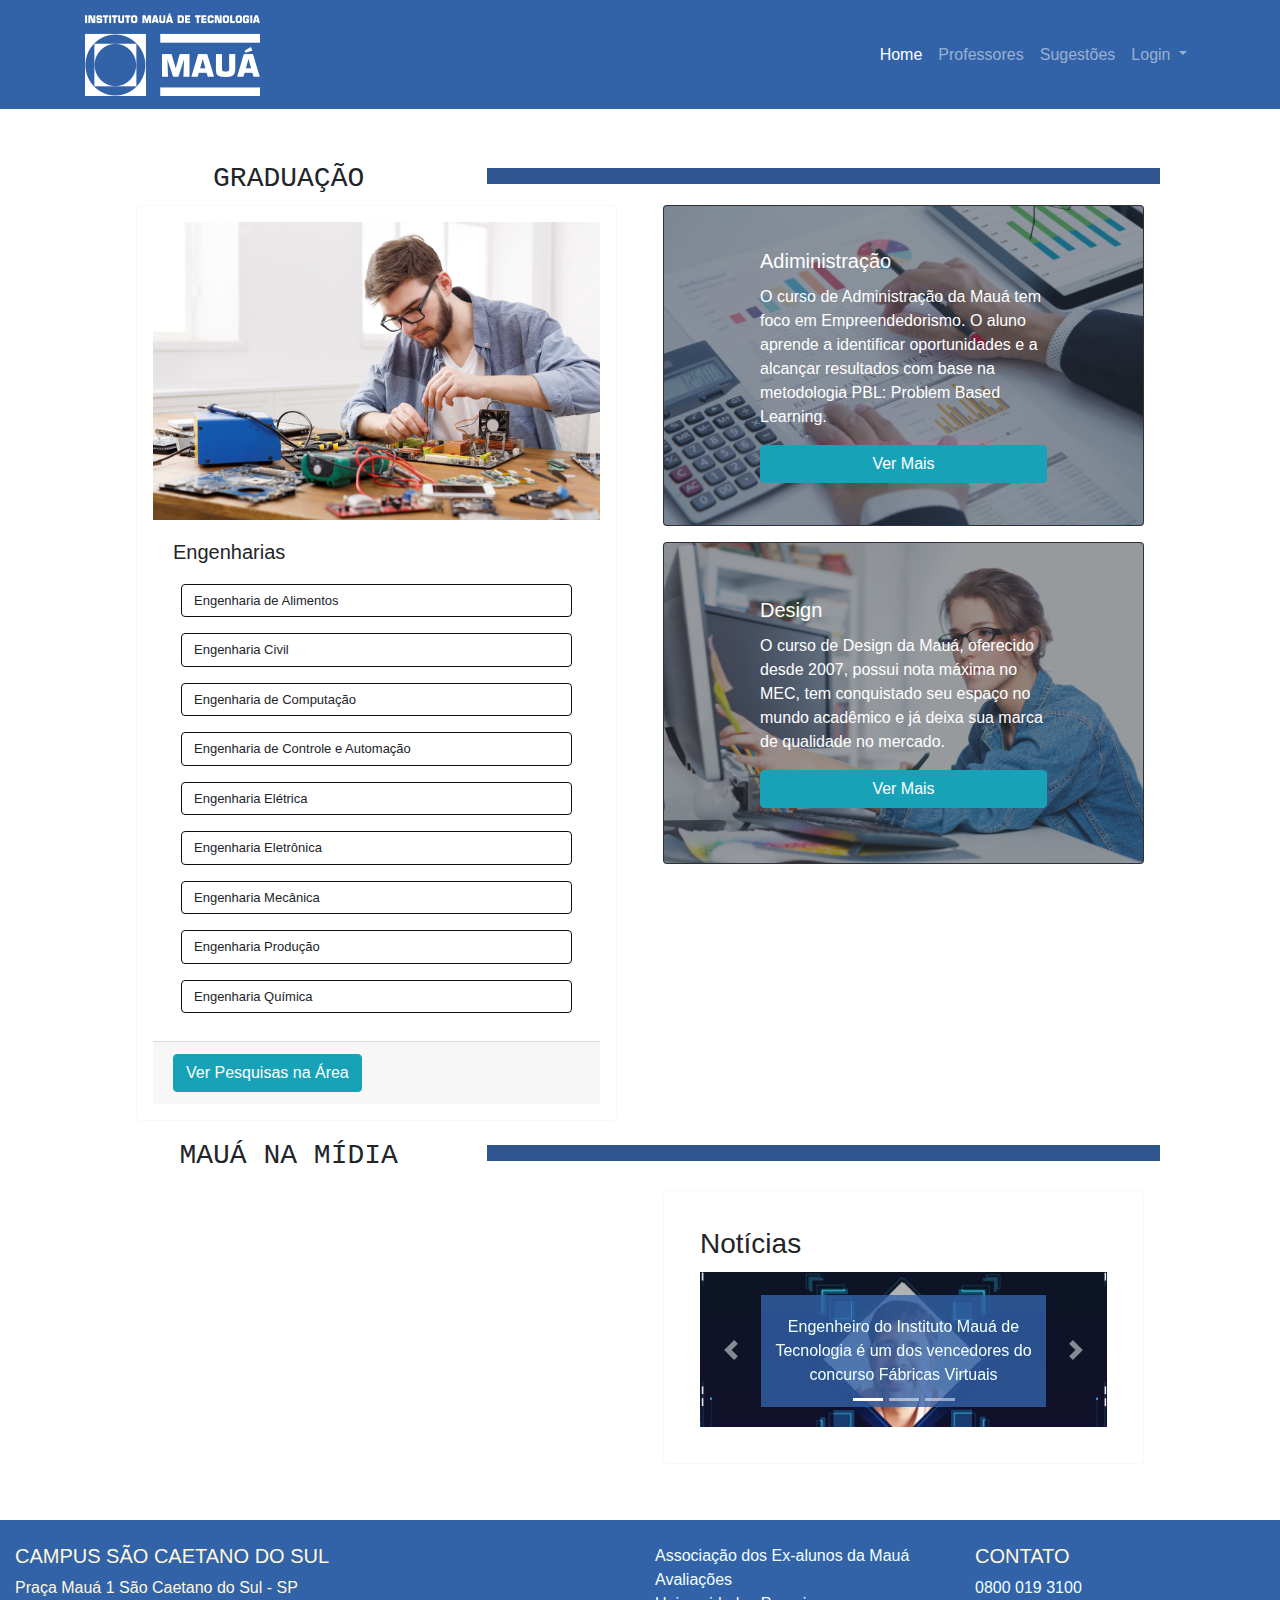
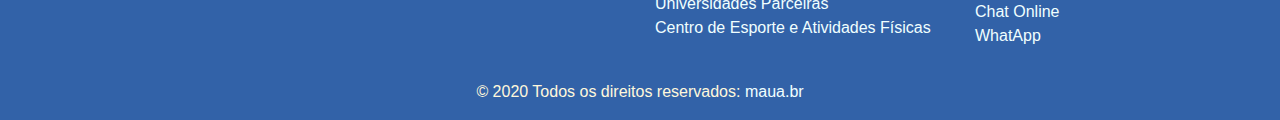
<file: index.html>
<!doctype html>

<html lang="pt">
    <head>
    <meta charset="utf-8">
    <meta name="viewport" content="width=device-width, initial-scale=1, minimum-scale=1" />
    
    <!--Headers-->
    <title>Atividade Maua - BR</title>
    <meta name="Exemplo HTML Basico Maua" content="Atividade 3">
    <meta name="author" content="Caio Petrelli Cominato">
    <meta name="ra" content="17.00100-5">
    
    <!-- Stylesheets-->
    <link rel="stylesheet"
    href="https://stackpath.bootstrapcdn.com/bootstrap/4.4.1/css/bootstrap.min.css"
    integrity="sha384-Vkoo8x4CGsO3+Hhxv8T/Q5PaXtkKtu6ug5TOeNV6gBiFeWPGFN9MuhOf23Q9Ifjh"
    crossorigin="anonymous">

    <link rel="stylesheet" type="text/css" href="src/style/maua.css">
    </head>

    <body>
        <!--Navbar-->
        <nav class="navbar fixed-top navbar-expand-sm navbar-dark bg-maua">
            <div class="container">
                <a href="index.html" class="navbar-brand"><img src="src/img/logo_maua.png"></a>
                <ul class="navbar-nav">
                    <li class="nav-item active"><a class="nav-link" href="index.html">Home</a></li>
                    <li class="nav-item"><a class="nav-link" href="professores.html">Professores</a></li>
                    <li class="nav-item"><a class="nav-link" href="sugestoes.html">Sugestões</a></li>
                    <li class="nav-item dropdown">
                        <a class="nav-link dropdown-toggle" href="#" id="navbarDropdown" role="button" data-toggle="dropdown" aria-haspopup="true" aria-expanded="false">
                        Login
                        </a>
                        <div class="dropdown-menu dropdown-menu-right login-dropdown-menu" aria-labelledby="navbarDropdown">
                            <div class="p-3">
                                <span>Login do usuário</span>
                            </div>
                            
                            <div class="dropdown-divider"></div>
                            <div class="input-group p-3">
                                <input type="text" class="form-control" placeholder="Usuário" aria-label="Recipient's username" >
                                <div class="input-group-append">
                                </div>
                            </div>
                            <div class="input-group p-3">
                                <input type="password" class="form-control" placeholder="Senha" aria-label="Recipient's username" >
                                <div class="input-group-append">
                                </div>
                            </div>
                            <div class="dropdown-divider"></div>
                            <div class="input-group mb-2 p-3">
                                <input type="button" class="form-control" value="Login">
                                <div class="input-group-append">
                                </div>
                            </div>
                        </div>
                    </li>
                </ul>
            </div>
        </nav>
        <!--Main Content-->
        <div class="content">
            <!--Graduação-->
            <div class="row mt-4">
                <div class="col-md-4 col-sm-12">
                    <h3 class="strike-title">Graduação</h3>
                </div>
                <div class="col-md-8 col-sm-12">
                    <div class="strike-maua p-2 m-2"></div>
                </div>
            </div>
            <!--Graduação - Cards-->
            <div class="row">
                <div class="col-lg-6 col-md-12 col-sm-12">
                    <div class="card border-light p-3 m-2">
                        <img class="card-img-top" src="/src/img/engenharia-eletrica.jpg">
                        <div class="card-body">
                            <h5 class="card-title">Engenharias</h5>
                            <div class="d-flex align-content-center flex-wrap">
                                <a class="btn btn-x0info m-2 w-100" href="https://maua.br/graduacao/engenharia-alimentos/" type="button">Engenharia de Alimentos</a>
                                <a class="btn btn-x0info m-2 w-100" href="https://maua.br/graduacao/engenharia-civil/" type="button">Engenharia Civil</a>
                                <a class="btn btn-x0info m-2 w-100" href="https://maua.br/graduacao/engenharia-computacao/" type="button">Engenharia de Computação</a>
                                <a class="btn btn-x0info m-2 w-100" href="https://maua.br/graduacao/engenharia-controle-automacao/" type="button">Engenharia de Controle e Automação</a>
                                <a class="btn btn-x0info m-2 w-100" href="https://maua.br/graduacao/engenharia-eletrica/" type="button">Engenharia Elétrica</a>
                                <a class="btn btn-x0info m-2 w-100" href="https://maua.br/graduacao/engenharia-eletronica/" type="button">Engenharia Eletrônica</a>
                                <a class="btn btn-x0info m-2 w-100" href="https://maua.br/graduacao/engenharia-mecanica/" type="button">Engenharia Mecânica</a>
                                <a class="btn btn-x0info m-2 w-100" href="https://maua.br/graduacao/engenharia-producao/" type="button">Engenharia Produção</a>
                                <a class="btn btn-x0info m-2 w-100" href="https://maua.br/graduacao/engenharia-quimica/" type="button">Engenharia Química</a>
                            </div>
                        </div>
                        <div class="card-footer"><a href="https://maua.br/pesquisas" class="btn btn-info">Ver Pesquisas na Área</a></div>
                    </div>
                </div>
                <div class="col-lg-6 col-md-12 col-sm-12">
                    <div class="row">
                        <div class="col-md-12 col-sm-12">
                            <div class="card bg-dark m-2">
                                <img src="/src/img/adm.webp" style="opacity: 50%;" class="card-img">
                                <div class="card-img-overlay m-5 p-5 text-white d-flex flex-column justify-content-center">
                                    <h5 class="card-title">Adiministração</h5>
                                    <p class="card-text adapt-maua">O curso de Administração da Mauá tem foco em Empreendedorismo. O aluno aprende a identificar oportunidades e a alcançar resultados com base na metodologia PBL: Problem Based Learning.</p>
                                    <a class="btn btn-info" href="https://maua.br/graduacao/administracao" type="button">Ver Mais</a>
                                </div>
                                
                            </div>
                        </div>
                        <div class="col-md-12 col-sm-12">
                            <div class="card bg-dark m-2">
                                <img src="/src/img/des.jpg" style="opacity: 50%;" class="card-img">
                                <div class="card-img-overlay m-5 p-5 text-white d-flex flex-column justify-content-center">
                                    <h5 class="card-title">Design</h5>
                                    <p class="card-text adapt-maua">O curso de Design da Mauá, oferecido desde 2007, possui nota máxima no MEC, tem conquistado seu espaço no mundo acadêmico e já deixa sua marca de qualidade no mercado.</p>
                                    <a class="btn btn-info" href="https://maua.br/graduacao/design" type="button">Ver Mais</a>
                                </div>
                            </div>
                        </div>
                    </div>
                    
                </div>
                
            </div>
            <!--Maua Na Mídia-->
            <div class="row mt-2 mb-2">
                <div class="col-md-4 col-sm-12">
                    <h3 class="strike-title">Mauá Na Mídia</h3>
                </div>
                <div class="col-md-8 col-sm-12">
                    <div class="strike-maua p-2 m-2"></div>
                </div>
            </div>
            <!--Maua Na Mídia - Cards-->
            <div class="row">
                <div class="col-lg-6 col-md-12 col-sm-12">
                    <iframe style="width: 100%; height: 100%;" src="https://www.youtube.com/embed/U677KmGriCc" frameborder="0" allow="accelerometer; autoplay; encrypted-media; gyroscope; picture-in-picture" allowfullscreen></iframe>
                </div>
                <div class="col-lg-6 col-md-12 col-sm-12">
                    <div class="card border-light p-3 m-2">
                        <div class="card-body">
                            <h3 class="card-title">Notícias</h3>
                            <div id="carouselExampleIndicators" class="carousel slide" style="margin:auto;" data-ride="carousel">
                                <ol class="carousel-indicators">
                                <li data-target="#carouselExampleIndicators" data-slide-to="0" class="active"></li>
                                <li data-target="#carouselExampleIndicators" data-slide-to="1"></li>
                                <li data-target="#carouselExampleIndicators" data-slide-to="2"></li>
                                </ol>
                                <div class="carousel-inner">
                                <div class="carousel-item active">
                                    <img class="d-block w-100" src="src/img/media1.jpg" alt="First slide">
                                    <div class="carousel-caption d-none d-md-block bg-maua-news">
                                        <a href="https://maua.br/imprensa/press-releases/engenheiro-do-instituto-maua-tecnologia-um-dos-vencedores-do-concurso-fabricas-virtuais">Engenheiro do Instituto Mauá de Tecnologia é um dos vencedores do concurso Fábricas Virtuais</a>
                                    </div>
                                </div>
                                <div class="carousel-item">
                                    <img class="d-block w-100" src="src/img/media2.jpg" alt="Second slide">
                                    <div class="carousel-caption d-none d-md-block bg-maua-news">
                                        <a href="https://maua.br/imprensa/press-releases/instituto-maua-tecnologia-aumenta-producao-mascaras-para-combater-covid-19">Instituto Mauá de Tecnologia aumenta a produção de máscaras  para combater a Covid-19</a>
                                    </div>
                                </div>
                                <div class="carousel-item">
                                    <img class="d-block w-100" src="src/img/media3.png" alt="Third slide">
                                    <div class="carousel-caption d-none d-md-block bg-maua-news">
                                        <a href="https://maua.br/imprensa/press-releases/instituto-maua-tecnologia-promove-desafio-academico-para-combate-covid-19">Instituto Mauá de Tecnologia aumenta a produção de máscaras  para combater a Covid-19</a>
                                    </div>
                                </div>
                                </div>
                                <a class="carousel-control-prev" href="#carouselExampleIndicators" role="button" data-slide="prev">
                                <span class="carousel-control-prev-icon" aria-hidden="true"></span>
                                <span class="sr-only">Previous</span>
                                </a>
                                <a class="carousel-control-next" href="#carouselExampleIndicators" role="button" data-slide="next">
                                <span class="carousel-control-next-icon" aria-hidden="true"></span>
                                <span class="sr-only">Next</span>
                                </a>
                            </div>
                        </div>
                    </div>
                </div>


            </div>
        </div>
        <!--Footer-->
        <footer class="page-footer font-small bg-maua pt-4 mt-5">
            <div class="container-fluid text-center text-md-left ">
            <div class="row">
                <div class="col-md-6 mt-md-0 mt-3">
                <h5 class="text-uppercase">Campus São Caetano do Sul</h5>
                <p>Praça Mauá 1 São Caetano do Sul - SP</p>
                </div>
                <hr class="clearfix w-100 d-md-none pb-3" >
                <div class="col-md-3 mb-md-0 mb-3">
                <ul class="list-unstyled list-maua-footer">
                    <li>
                    <a href="http://www.aexam.com/">Associação dos Ex-alunos da Mauá</a>
                    </li>
                    <li>
                    <a href="https://maua.br/conheca-maua/avaliacao-institucional">Avaliações</a>
                    </li>
                    <li>
                    <a href="https://maua.br/graduacao/relacoes-internacionais/universidades-parceiras">Universidades Parceiras</a>
                    </li>
                    <li>
                    <a href="https://maua.br/conheca-maua/campus-sao-caetano-sul">Centro de Esporte e Atividades Físicas</a>
                    </li>
                </ul>
        
                </div>
        
                <div class="col-md-3 mb-md-0 mb-3">
                <h5 class="text-uppercase">Contato</h5>
        
                <ul class="list-unstyled list-maua-footer">
                    <li>
                    <a href="tel:08000193100">0800 019 3100</a>
                    </li>
                    <li>
                    <a href="https://maua.br/index/chat?_ga=1.106652550.468963231.1464200408">Chat Online</a>
                    </li>
                    <li>
                    <a href="https://api.whatsapp.com/send?phone=5508000193100">WhatApp</a>
                    </li>
                </ul>
        
                </div>  
            </div>  
            </div>
        
            <div class="footer-copyright text-center py-3">© 2020 Todos os direitos reservados:
            <a href="https://maua.br/"> maua.br</a>
            </div>
        
        </footer>
    </body>

    <!--JS Stuff-->
    <script src="https://code.jquery.com/jquery-3.4.1.slim.min.js"
    integrity="sha384-J6qa4849blE2+poT4WnyKhv5vZF5SrPo0iEjwBvKU7imGFAV0wwj1yYfoRSJoZ+n"
    crossorigin="anonymous"></script>
    <script src="https://cdn.jsdelivr.net/npm/popper.js@1.16.0/dist/umd/popper.min.js"
    integrity="sha384-Q6E9RHvbIyZFJoft+2mJbHaEWldlvI9IOYy5n3zV9zzTtmI3UksdQRVvoxMfooAo"
    crossorigin="anonymous"></script>
    <script src="https://stackpath.bootstrapcdn.com/bootstrap/4.4.1/js/bootstrap.min.js"
    integrity="sha384-wfSDF2E50Y2D1uUdj0O3uMBJnjuUD4Ih7YwaYd1iqfktj0Uod8GCExl3Og8ifwB6"
    crossorigin="anonymous"></script>


</html>
</file>
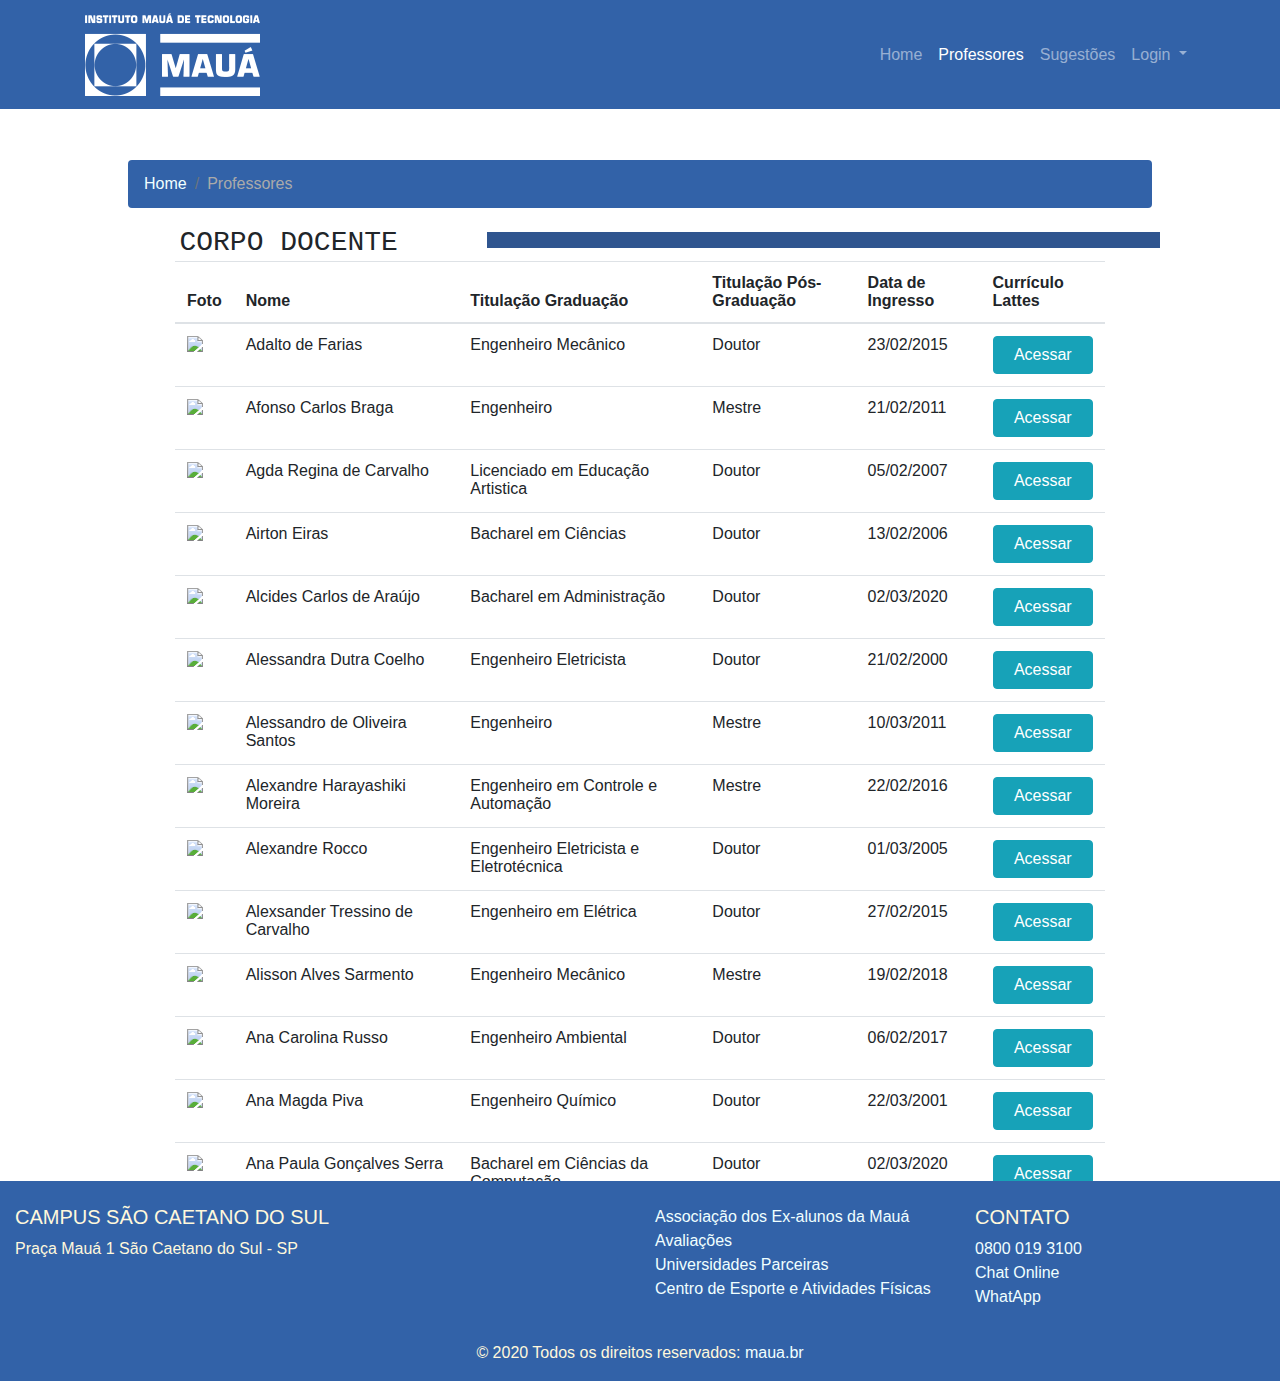
<file: professores.html>
<!doctype html>

<html lang="pt">
    <head>
    <meta charset="utf-8">
    <meta name="viewport" content="width=device-width, initial-scale=1, minimum-scale=1" />
    
    <!--Headers-->
    <title>Atividade Maua - BR</title>
    <meta name="Exemplo HTML Basico Maua" content="Atividade 3">
    <meta name="author" content="Caio Petrelli Cominato">
    <meta name="ra" content="17.00100-5">
    
    <!-- Stylesheets-->
    <link rel="stylesheet"
    href="https://stackpath.bootstrapcdn.com/bootstrap/4.4.1/css/bootstrap.min.css"
    integrity="sha384-Vkoo8x4CGsO3+Hhxv8T/Q5PaXtkKtu6ug5TOeNV6gBiFeWPGFN9MuhOf23Q9Ifjh"
    crossorigin="anonymous">

    <link rel="stylesheet" type="text/css" href="src/style/maua.css">
    </head>

    <body>
        <!--Navbar-->
        <nav class="navbar fixed-top navbar-expand-sm navbar-dark bg-maua">
            <div class="container">
                <a href="index.html" class="navbar-brand"><img src="src/img/logo_maua.png"></a>
                <ul class="navbar-nav">
                    <li class="nav-item"><a class="nav-link" href="index.html">Home</a></li>
                    <li class="nav-item active"><a class="nav-link" href="professores.html">Professores</a></li>
                    <li class="nav-item"><a class="nav-link" href="sugestoes.html">Sugestões</a></li>
                    <li class="nav-item dropdown">
                        <a class="nav-link dropdown-toggle" href="#" id="navbarDropdown" role="button" data-toggle="dropdown" aria-haspopup="true" aria-expanded="false">
                        Login
                        </a>
                        <div class="dropdown-menu dropdown-menu-right login-dropdown-menu" aria-labelledby="navbarDropdown">
                            <div class="p-3">
                                <span>Login do usuário</span>
                            </div>
                            
                            <div class="dropdown-divider"></div>
                            <div class="input-group p-3">
                                <input type="text" class="form-control" placeholder="Usuário" aria-label="Recipient's username" >
                                <div class="input-group-append">
                                </div>
                            </div>
                            <div class="input-group p-3">
                                <input type="password" class="form-control" placeholder="Senha" aria-label="Recipient's username" >
                                <div class="input-group-append">
                                </div>
                            </div>
                            <div class="dropdown-divider"></div>
                            <div class="input-group mb-2 p-3">
                                <input type="button" class="form-control" value="Login">
                                <div class="input-group-append">
                                </div>
                            </div>
                        </div>
                    </li>
                </ul>
            </div>
        </nav>
        <!--Main Content-->
        <div class="content"> 
            <nav aria-label="breadcrumb">
                <ol class="breadcrumb bg-maua-breadcrumb">
                  <li class="breadcrumb-item"><a href="index.html">Home</a></li>
                  <li class="breadcrumb-item active">Professores</li>
                </ol>
              </nav>
            <!--Corpo docente-->
            <div class="row">
                <div class="col-md-4 col-sm-12">
                    <h3 class="strike-title">Corpo Docente</h3>
                </div>
                <div class="col-md-8 col-sm-12">
                    <div class="strike-maua p-2 m-2"></div>
                </div>
            </div>
            <div class="row">
                <div class="col-md-12 col-sm-12" style="min-height: 920px;">
                            <div class="embed-responsive embed-responsive-16by9" style="height: 100%;">
                                <iframe class="embed-responsive-item" src="/table.html" style="overflow-x: hidden;"></iframe>
                            </div>
                    </div>
            </div>
        </div>

        

        <!--Footer-->
        <footer class="page-footer font-small bg-maua pt-4">
            <div class="container-fluid text-center text-md-left ">
            <div class="row">
                <div class="col-md-6 mt-md-0 mt-3">
                <h5 class="text-uppercase">Campus São Caetano do Sul</h5>
                <p>Praça Mauá 1 São Caetano do Sul - SP</p>
                </div>
                <hr class="clearfix w-100 d-md-none pb-3" >
                <div class="col-md-3 mb-md-0 mb-3">
                <ul class="list-unstyled list-maua-footer">
                    <li>
                    <a href="http://www.aexam.com/">Associação dos Ex-alunos da Mauá</a>
                    </li>
                    <li>
                    <a href="https://maua.br/conheca-maua/avaliacao-institucional">Avaliações</a>
                    </li>
                    <li>
                    <a href="https://maua.br/graduacao/relacoes-internacionais/universidades-parceiras">Universidades Parceiras</a>
                    </li>
                    <li>
                    <a href="https://maua.br/conheca-maua/campus-sao-caetano-sul">Centro de Esporte e Atividades Físicas</a>
                    </li>
                </ul>
        
                </div>
        
                <div class="col-md-3 mb-md-0 mb-3">
                <h5 class="text-uppercase">Contato</h5>
        
                <ul class="list-unstyled list-maua-footer">
                    <li>
                    <a href="tel:08000193100">0800 019 3100</a>
                    </li>
                    <li>
                    <a href="https://maua.br/index/chat?_ga=1.106652550.468963231.1464200408">Chat Online</a>
                    </li>
                    <li>
                    <a href="https://api.whatsapp.com/send?phone=5508000193100">WhatApp</a>
                    </li>
                </ul>
        
                </div>  
            </div>  
            </div>
        
            <div class="footer-copyright text-center py-3">© 2020 Todos os direitos reservados:
            <a href="https://maua.br/"> maua.br</a>
            </div>
        
        </footer>

    </body>

    <!--JS Stuff-->
    <script src="https://code.jquery.com/jquery-3.4.1.slim.min.js"
    integrity="sha384-J6qa4849blE2+poT4WnyKhv5vZF5SrPo0iEjwBvKU7imGFAV0wwj1yYfoRSJoZ+n"
    crossorigin="anonymous"></script>
    <script src="https://cdn.jsdelivr.net/npm/popper.js@1.16.0/dist/umd/popper.min.js"
    integrity="sha384-Q6E9RHvbIyZFJoft+2mJbHaEWldlvI9IOYy5n3zV9zzTtmI3UksdQRVvoxMfooAo"
    crossorigin="anonymous"></script>
    <script src="https://stackpath.bootstrapcdn.com/bootstrap/4.4.1/js/bootstrap.min.js"
    integrity="sha384-wfSDF2E50Y2D1uUdj0O3uMBJnjuUD4Ih7YwaYd1iqfktj0Uod8GCExl3Og8ifwB6"
    crossorigin="anonymous"></script>


</html>
</file>
<file: src/style/maua.css>
body {
    margin: 0;
    padding: 0;
  }

.btn-x0info {
    border-color: #0f0f0f;
    text-align: left;
    font-size: small;
}

.image-container {
    text-align: center;
    overflow-x: hidden;
    max-width: 100%;
    max-height: 100%;
}
@media only screen and (max-width: 1200px) {
    .adapt-maua{
        font-size: small;
    }
}
@media only screen and (max-width: 720px) {
    .login-dropdown-menu{
        width: 100%;
        margin: 2%;
    }
    .adapt-maua{
        font-size: small;
    }
    .content {
        margin-top: 11em;
        margin-left: 10%;
        margin-right: 10%;
    }
}
@media only screen and (min-width: 720px) {
    .login-dropdown-menu{
        width: 250%;
        margin: 2%;
    }

    .content {
        margin-top: 10em;
        margin-left: 10%;
        margin-right: 10%;
    }
}

.bg-maua-breadcrumb{
    background:#3262a8;
}
.breadcrumb-item.active{    
    color:  #aaaaaaff;
}
.bg-maua-news,
a:hover{
    color: #aaaaaaff;
}

.bg-maua{
    background:#3262a8;
    color: cornsilk;
}


.bg-maua-news{
    background:#3262a8cc;
    color: #ffffff;
}
.bg-maua-news,
a:hover{
    color: #aaaaaaff;
}

.strike-maua{
    background:#2f558f;
    width: 100%;
    height: 0.5em;
}
.strike-maua-2{
    background:#203b64;
    width: 100%;
    height: 0.5em;
}
.list-maua-footer,
a{
    color: azure;
}
.strike-title{
    text-align: center;
    text-transform: uppercase;
    font-family: monospace;
    margin: 0.5%;
}
</file>
